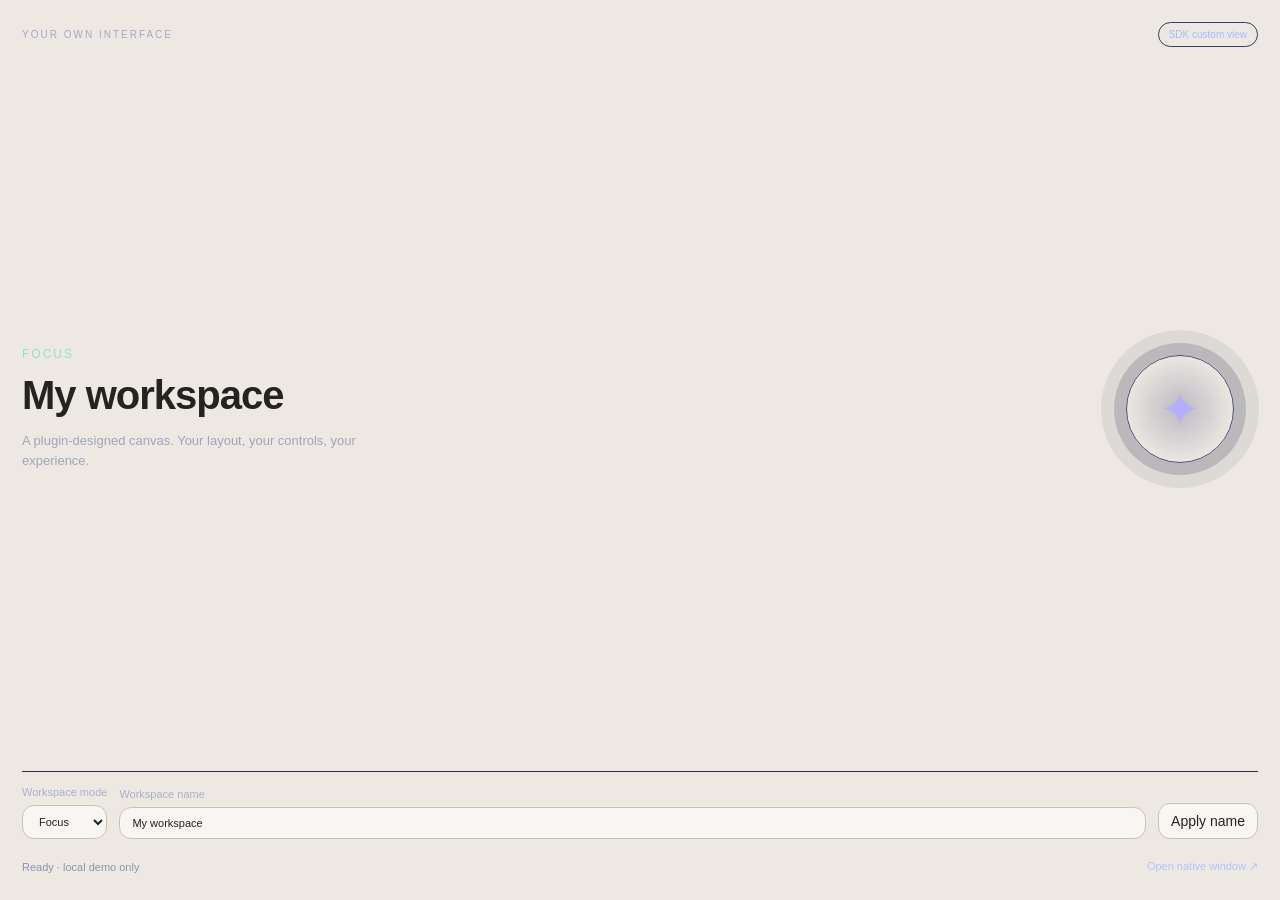
<file: Tools/Templates/Native/Resources/Views/studio/index.html>
<!doctype html>
<html lang="en" data-nook-ui><head><meta charset="utf-8"><meta name="viewport" content="width=device-width,initial-scale=1"><link rel="stylesheet" href="studio.css"><title>Custom workspace</title></head>
<body><main>
<header><span class="eyebrow">YOUR OWN INTERFACE</span><span class="pill">SDK custom view</span></header>
<section class="hero"><div><p id="modeLabel">Focus</p><h1 id="title">My workspace</h1><p class="description">A plugin-designed canvas. Your layout, your controls, your experience.</p></div><div class="orbit" aria-hidden="true"><span>✦</span></div></section>
<section class="controls"><label>Workspace mode<select id="mode"><option>Focus</option><option>Review</option></select></label><label>Workspace name<input id="name" maxlength="60" value="My workspace"></label><button id="rename">Apply name</button></section>
<footer><span id="status" role="status">Ready · local demo only</span><button id="window">Open native window ↗</button></footer>
</main><script src="studio.js"></script></body></html>
</file>
<file: Tools/Templates/Native/Resources/Views/studio/studio.css>
/* SDK paired fallback; live appearance sets these variables inline. */
:root{--nook-background:#1E1D1B;--nook-surface:#292724;--nook-elevated:#34312D;--nook-text:#F3EFE8;--nook-secondary:#C1B9AE;--nook-accent:#F2806C;--nook-on-accent:#241A17;--nook-border:#625C54;--nook-focus:#F2A18E;--nook-success:#9BCDAD;--nook-warning:#EBC486;--nook-error:#F5A697;--nook-corner-radius:20px;--nook-control-radius:12px;--nook-spacing-scale:1;--nook-card-opacity:.98;--nook-shell-opacity:.9;--nook-border-width:1px;}
@media(prefers-color-scheme:light){:root{--nook-background:#EDE9E2;--nook-surface:#F8F6F2;--nook-elevated:#FFFFFF;--nook-text:#242321;--nook-secondary:#66615B;--nook-accent:#B93827;--nook-on-accent:#FFFFFF;--nook-border:#C8C1B7;--nook-focus:#A72E20;--nook-success:#2B6747;--nook-warning:#815815;--nook-error:#A72E20;}}
:root{color-scheme:dark;font:14px -apple-system,BlinkMacSystemFont,sans-serif;color:#eef0fa;background:#10121b}*{box-sizing:border-box}body{margin:0}main{padding:22px;min-height:100vh;display:flex;flex-direction:column;gap:16px}header,footer{display:flex;justify-content:space-between;align-items:center;gap:12px}.eyebrow{font-size:10px;letter-spacing:2px;color:#a3a7c4}.pill{font-size:10px;padding:6px 10px;border:1px solid #373d61;border-radius:20px;color:#a9b7ff}.hero{display:flex;align-items:center;justify-content:space-between;flex:1;gap:20px}h1{font-size:clamp(24px,4vw,40px);letter-spacing:-1px;margin:5px 0 12px}.description{color:#9ea5bc;line-height:1.5;max-width:360px;font-size:13px}#modeLabel{color:#8ee5c4;font-size:12px;text-transform:uppercase;letter-spacing:2px}.orbit{flex:none;width:108px;height:108px;border:1px solid #444b77;border-radius:50%;display:grid;place-items:center;background:radial-gradient(circle,#39357144,transparent 75%);box-shadow:0 0 0 12px #35325333,0 0 0 25px #35325316;margin-right:24px}.orbit span{font-size:48px;color:#b6adff}.controls{display:flex;gap:12px;align-items:flex-end;padding-top:14px;border-top:1px solid #2a2e40}label{display:flex;flex-direction:column;gap:7px;font-size:11px;color:#aab0c6}label:nth-child(2){flex:1}input,select,button{font:inherit;border:1px solid #39405c;border-radius:8px;background:#202536;color:#ecedfa;padding:9px 12px}input{width:100%;min-width:0}button{cursor:pointer;white-space:nowrap}button:hover{background:#343d5b}button:focus-visible,input:focus-visible,select:focus-visible{outline:2px solid #a8baff;outline-offset:2px}footer{color:#8b93af;font-size:11px}footer button{border:0;background:transparent;color:#b1c2ff;padding:5px 0}@media(max-width:600px){main{padding:14px;gap:10px}.orbit{width:65px;height:65px;margin-right:12px}.orbit span{font-size:30px}.description{font-size:12px}.controls{gap:8px}input,select,button{padding:7px 9px}}@media(prefers-reduced-motion:no-preference){.orbit{transition:box-shadow .3s}}body.review .orbit{box-shadow:0 0 0 12px #236c6033,0 0 0 25px #236c6016}body.review #modeLabel{color:#b6adff}

:root{color:var(--nook-text);background:var(--nook-background)}body{color:var(--nook-text);background:var(--nook-background)}button,input,select,textarea{color:var(--nook-text);background:var(--nook-surface);border-color:var(--nook-border);border-radius:var(--nook-control-radius)}:focus-visible{outline:2px solid var(--nook-focus);outline-offset:3px}
</file>
